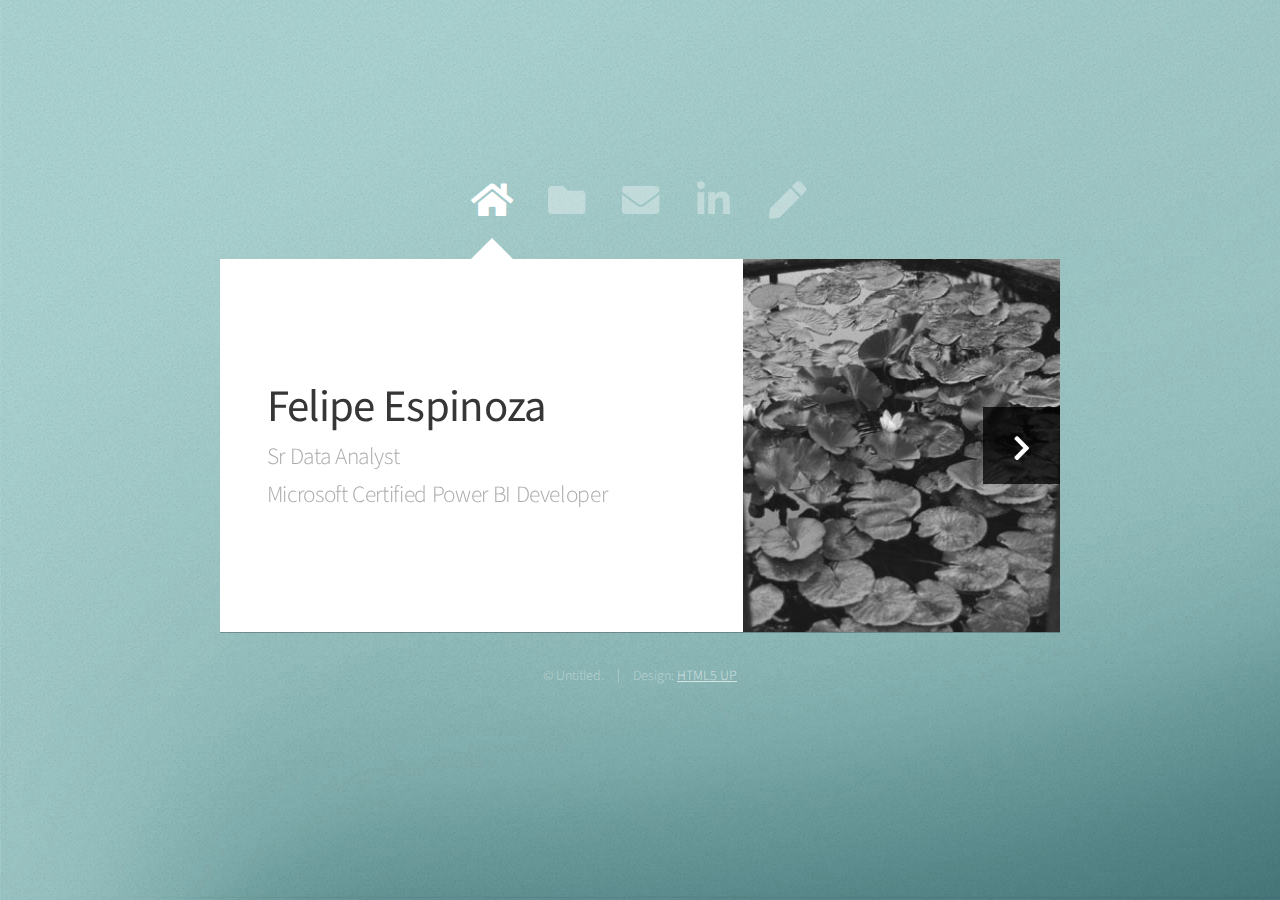
<file: index.html>
<!DOCTYPE HTML>
<!--
	Astral by HTML5 UP
	html5up.net | @ajlkn
	Free for personal and commercial use under the CCA 3.0 license (html5up.net/license)
-->
<html>
	<head>
		<title>Felipe Espinoza | Portfolio</title>
		<meta charset="utf-8" />
		<meta name="viewport" content="width=device-width, initial-scale=1, user-scalable=no" />
		<link rel="stylesheet" href="assets/css/main.css" />
		<noscript><link rel="stylesheet" href="assets/css/noscript.css" /></noscript>
	</head>
	<body class="is-preload">

		<!-- Wrapper-->
			<div id="wrapper">

				<!-- Nav -->
					<nav id="nav">
						<a href="#" class="icon solid fa-home"><span>Home</span></a>
						<a href="#work" class="icon solid fa-folder"><span>Projects</span></a>
						<a href="#contact" class="icon solid fa-envelope"><span>Get in touch</span></a>
						<a href="https://linkedin.com/in/f-espinozaa/" class="icon brands fa-linkedin-in"><span>LinkedIn</span></a>
						<a href="https://medium.com/@fel_esp" class="icon solid fa-pen"><span>Blog</span></a>
					</nav>

				<!-- Main -->
					<div id="main">

						<!-- Me -->
							<article id="home" class="panel intro">
								<header>
									<h1>Felipe Espinoza</h1>
									<p>Sr Data Analyst</p>
									<p>Microsoft Certified Power BI Developer</p>
								</header>
								<a href="#work" class="jumplink pic">
									<span class="arrow icon solid fa-chevron-right"><span>See my work</span></span>
									<img src="images/me_alt.jpg" alt="" />
								</a>
							</article>

						<!-- Work -->
							<article id="work" class="panel">
								<header>
									<h2>Projects</h2>
								</header>
								<p>
									Here is a selection of various personal projects I made. Press the image of each project and you will be redirected to the project's page.
									If you want, you can go to a wider exposition of each project <a href="https://f-espinoza.github.io/main-projects/">HERE</a>:
								</p>
								<section>
									<div class="row">
                                        <div class="col-4 col-6-medium col-12-small">
											<a href="https://app.powerbi.com/view?r=eyJrIjoiZmJkYWFhMjMtNTY2Ni00OGFmLWEyZTQtZTgwODYzMmMxYTIyIiwidCI6IjkzMDhlZGJmLWVhNTItNGEzNC1iY2M4LTAxNjAwOTYxM2U0NCIsImMiOjR9&pageName=97ca9c93101a28be24d9" class="image fit"><img src="images/die_in_chile.png" alt=""></a>
											<p><b>Death in Chile Power BI report.</b>
												Fully interactive report about Death in Chile (1990-2024)
											</p>
										</div>
                                        <div class="col-4 col-6-medium col-12-small">
											<a href="https://www.kaggle.com/felipeea/death-in-chile-2016-2021-i" class="image fit"><img src="images/python_deaths.jpg" alt=""></a>
											<p><b>Death in Chile(2016-2021)</b>
											Data exploration within Kaggle Notebook using <b>Python</b>.
											</p>
										</div>
										<div class="col-4 col-6-medium col-12-small">
											<a href="https://github.com/f-espinoza/portfolio/blob/main/SQL/un_energy_dataset/SQL_data_exploration_energy_un.sql" class="image fit"><img src="images/sql_analysis.jpg" alt=""></a>
											<p><b>Energy production, trade and consumption.</b>
												Exploratory data analysis in <b>SQL</b>.
											</p>
										</div>
										<div class="col-4 col-6-medium col-12-small">
											<a href="https://www.kaggle.com/code/felipeea/github-public-repositories-visualization/notebook" class="image fit"><img src="images/seaborn_github.jpg" alt=""></a>
											<p><b>Github repositories visualization.</b>
												Data visualization with Python's library <b>Seaborn</b>. Evolution of the top 10 programming language from 2011 to 2022.
											</p>
										</div>
										<div class="col-4 col-6-medium col-12-small">
											<a href="https://www.kaggle.com/code/felipeea/hist-ida-statement-of-credits-and-grants-r/notebook" class="image fit"><img src="images/r_ida.jpg" alt=""></a>
											<p><b>Historical IDA statement of Credits and Grants.</b>
												Exploratory data analysis in <b>R</b> about the International Development Association.
											</p>
										</div>
										<div class="col-4 col-6-medium col-12-small">
											<a href="https://github.com/f-espinoza/portfolio/blob/main/hate_crimes_catalunya.xlsx?raw=true" class="image fit"><img src="images/hate_cr_cat.jpg" alt=""></a>
											<p><b>Hate crimes in Catalunya.</b>
												Simple <b>Excel</b> dashboard showing hate crimes comitted in Catalunya during 2020.
											</p>
										</div>
									</div>
								</section>
							</article>

						<!-- Contact -->
							<article id="contact" class="panel">
								<header>
									<h2>Get in touch</h2>
								</header>
								<div class="row">
									<p>You can contact me or follow me in my professional profiles └[∵┌]└[ ∵ ]┘[┐∵]┘</p>
									<ul>
										<li>Send me an <b>email</b>: <a href="mailto:contact_felipe@mailbox.org">contact_felipe@mailbox.org</a></li>
										<li>Also, check my <b><a href="https://www.kaggle.com/felipeea">Kaggle</a></b> page.</li>
										<li>my <b><a href="https://public.tableau.com/app/profile/felipe.espinoza3784/">Tableau</a></b> profile</li>
										<li>and my <b><a href="https://github.com/f-espinoza">Github</a></b> page.</li>
									</ul>
								</div>
							</article>

					</div>

				<!-- Footer -->
					<div id="footer">
						<ul class="copyright">
							<li>&copy; Untitled.</li><li>Design: <a href="http://html5up.net">HTML5 UP</a></li>
						</ul>
					</div>

			</div>

		<!-- Scripts -->
			<script src="assets/js/jquery.min.js"></script>
			<script src="assets/js/browser.min.js"></script>
			<script src="assets/js/breakpoints.min.js"></script>
			<script src="assets/js/util.js"></script>
			<script src="assets/js/main.js"></script>

	</body>
</html>
</file>
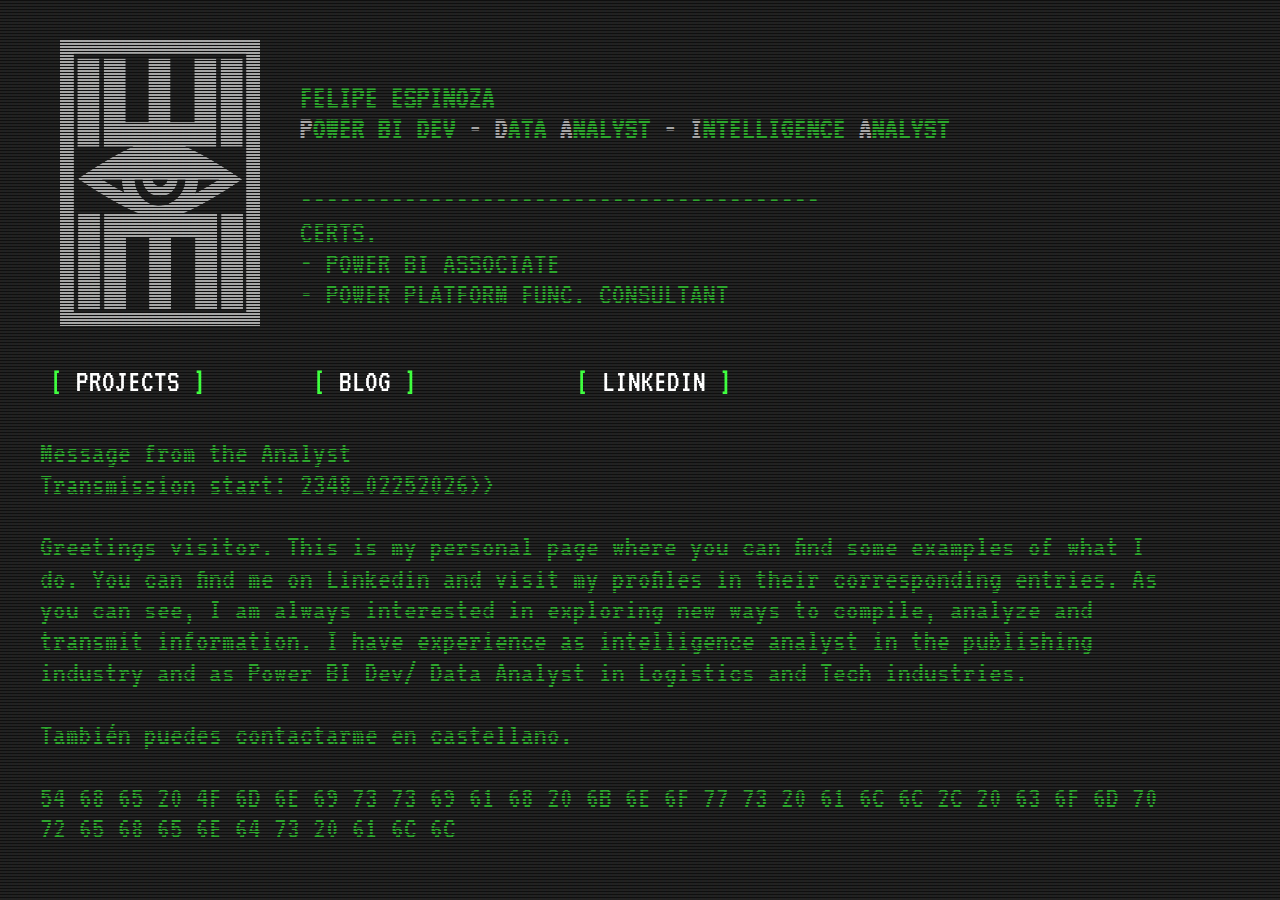
<file: main.html>
<!DOCTYPE HTML>
<!--
Copyright (c) 2026 by Mack Richardson (https://codepen.io/macktropolis/pen/vNMRpK)

Permission is hereby granted, free of charge, to any person obtaining a copy of this software and associated documentation files (the &quot;Software&quot;), 
to deal in the Software without restriction, including without limitation the rights to use, copy, modify, merge, publish, distribute, sublicense, and/or sell copies of the Software, 
and to permit persons to whom the Software is furnished to do so, subject to the following conditions:
The above copyright notice and this permission notice shall be included in all copies or substantial portions of the Software.
THE SOFTWARE IS PROVIDED &quot;AS IS&quot;, WITHOUT WARRANTY OF ANY KIND, EXPRESS OR IMPLIED, INCLUDING BUT NOT LIMITED TO THE WARRANTIES OF MERCHANTABILITY, FITNESS FOR A PARTICULAR 
PURPOSE AND NONINFRINGEMENT. IN NO EVENT SHALL THE AUTHORS OR COPYRIGHT HOLDERS BE LIABLE FOR ANY CLAIM, DAMAGES OR OTHER LIABILITY, WHETHER IN AN ACTION OF CONTRACT, TORT OR OTHERWISE, 
ARISING FROM, OUT OF OR IN CONNECTION WITH THE SOFTWARE OR THE USE OR OTHER DEALINGS IN THE SOFTWARE.
-->

<html lang="en">
<link rel="stylesheet" href=main.css>
<meta charset="utf-8">
<div class="overlay"></div>
<div class="scanline"></div>
<div class="wrapper">
  <div class="content clearfix">

    <header class="site clearfix">
      <div class="col one">
        <img src="images/logo_b_l.png" alt="MainLogo" width="740" height="729"
          id="logo-v" />
      </div>
      <div class="col two">
        <h4>FELIPE ESPINOZA <br /><b>P</b>ower BI Dev <b>- D</b>ata <b>A</b>nalyst <b>- I</b>ntelligence <b>A</b>nalyst
        </h4>
        <p>----------------------------------------</p>
        <p>CERTS.</p>
        <p>- POWER BI ASSOCIATE</p>
        <p>- POWER PLATFORM FUNC. CONSULTANT</p>

      </div>
    </header>

    <nav class="site clear">
      <ul>
        <li><a href="/home/cogitator/Documentos/persweb/projects.html" title="">PROJECTS</a></li>
        <li><a href="https://medium.com/@fel_esp" title="">BLOG</a></li>
        <li><a href="https://linkedin.com/in/f-espinozaa/" title="">LINKEDIN</a></li>
      </ul>
    </nav>

    <p>Message from the Analyst</p>
    <p>Transmission start: 2348_02252026>></p>

    <p class="clear"><br /></p>

    <p>Greetings visitor. This is my personal page where you can find some examples of what I do. You can find me on
      Linkedin and visit my profiles in their corresponding entries. As you can see, I am always interested in 
      exploring new ways to compile, analyze and transmit information. I have experience as intelligence analyst in the
      publishing industry and as Power BI Dev/ Data Analyst in Logistics and Tech industries.
    </p>
    <br />
    <p>
      También puedes contactarme en castellano.
    </p>
    <br />

    <p>
      54 68 65 20 4F 6D 6E 69 73 73 69 61 68 20 6B 6E 6F 77 73 20 61 6C 6C 2C 20 63 6F 6D 70 72 65 68 65 6E 64 73 20 61 6C 6C
    </p>

<!--
    <form>
      <label>Name >></label><input type="text" /><br />
      <label>Email >></label><input type="text" /><br />
      <label>Subject >></label><input type="text" /><br />
      <label>Message >></label><textarea id="text" rows="1"></textarea><br /><br /><br />
      <input type="submit" value="Submit" />
      <a class="button" alt="" href="index.html">Cancel</a>
    </form>
  </div>
</div>
-->
<script src=main.js></script>

</html>
</file>
<file: assets/css/noscript.css>
/*
	Astral by HTML5 UP
	html5up.net | @ajlkn
	Free for personal and commercial use under the CCA 3.0 license (html5up.net/license)
*/

/* Wrapper */

	#wrapper {
		opacity: 1 !important;
	}

/* Nav */

	#nav a {
		opacity: 1.0;
	}

		#nav a:before, #nav a:after {
			display: none;
		}

		#nav a span {
			top: 0;
			opacity: 1.0;
		}

			#nav a span:after {
				display: none;
			}

/* Main */

	#main {
		background: none;
		box-shadow: none;
	}

		#main > .panel {
			background: #ffffff;
			margin-bottom: 2em;
		}

			#main > .panel:last-child {
				margin-bottom: 0;
			}
</file>
<file: assets/css/main.css>
@import url("https://fonts.googleapis.com/css?family=Source+Sans+Pro:300,400,300italic,400italic");
@import url("fontawesome-all.min.css");

/*
	Astral by HTML5 UP
	html5up.net | @ajlkn
	Free for personal and commercial use under the CCA 3.0 license (html5up.net/license)
*/

html, body, div, span, applet, object,
iframe, h1, h2, h3, h4, h5, h6, p, blockquote,
pre, a, abbr, acronym, address, big, cite,
code, del, dfn, em, img, ins, kbd, q, s, samp,
small, strike, strong, sub, sup, tt, var, b,
u, i, center, dl, dt, dd, ol, ul, li, fieldset,
form, label, legend, table, caption, tbody,
tfoot, thead, tr, th, td, article, aside,
canvas, details, embed, figure, figcaption,
footer, header, hgroup, menu, nav, output, ruby,
section, summary, time, mark, audio, video {
	margin: 0;
	padding: 0;
	border: 0;
	font-size: 100%;
	font: inherit;
	vertical-align: baseline;}

article, aside, details, figcaption, figure,
footer, header, hgroup, menu, nav, section {
	display: block;}

body {
	line-height: 1;
}

ol, ul {
	list-style: none;
}

blockquote, q {
	quotes: none;
}

	blockquote:before, blockquote:after, q:before, q:after {
		content: '';
		content: none;
	}

table {
	border-collapse: collapse;
	border-spacing: 0;
}

body {
	-webkit-text-size-adjust: none;
}

mark {
	background-color: transparent;
	color: inherit;
}

input::-moz-focus-inner {
	border: 0;
	padding: 0;
}

input, select, textarea {
	-moz-appearance: none;
	-webkit-appearance: none;
	-ms-appearance: none;
	appearance: none;
}

/* Row */

	.row {
		display: flex;
		flex-wrap: wrap;
		box-sizing: border-box;
		align-items: stretch;
	}

		.row > * {
			box-sizing: border-box;
		}

		.row.gtr-uniform > * > :last-child {
			margin-bottom: 0;
		}

		.row.aln-left {
			justify-content: flex-start;
		}

		.row.aln-center {
			justify-content: center;
		}

		.row.aln-right {
			justify-content: flex-end;
		}

		.row.aln-top {
			align-items: flex-start;
		}

		.row.aln-middle {
			align-items: center;
		}

		.row.aln-bottom {
			align-items: flex-end;
		}

		.row > .imp {
			order: -1;
		}

		.row > .col-1 {
			width: 8.33333%;
		}

		.row > .off-1 {
			margin-left: 8.33333%;
		}

		.row > .col-2 {
			width: 16.66667%;
		}

		.row > .off-2 {
			margin-left: 16.66667%;
		}

		.row > .col-3 {
			width: 25%;
		}

		.row > .off-3 {
			margin-left: 25%;
		}

		.row > .col-4 {
			width: 33.33333%;
		}

		.row > .off-4 {
			margin-left: 33.33333%;
		}

		.row > .col-5 {
			width: 41.66667%;
		}

		.row > .off-5 {
			margin-left: 41.66667%;
		}

		.row > .col-6 {
			width: 50%;
		}

		.row > .off-6 {
			margin-left: 50%;
		}

		.row > .col-7 {
			width: 58.33333%;
		}

		.row > .off-7 {
			margin-left: 58.33333%;
		}

		.row > .col-8 {
			width: 66.66667%;
		}

		.row > .off-8 {
			margin-left: 66.66667%;
		}

		.row > .col-9 {
			width: 75%;
		}

		.row > .off-9 {
			margin-left: 75%;
		}

		.row > .col-10 {
			width: 83.33333%;
		}

		.row > .off-10 {
			margin-left: 83.33333%;
		}

		.row > .col-11 {
			width: 91.66667%;
		}

		.row > .off-11 {
			margin-left: 91.66667%;
		}

		.row > .col-12 {
			width: 100%;
		}

		.row > .off-12 {
			margin-left: 100%;
		}

		.row.gtr-0 {
			margin-top: 0em;
			margin-left: 0em;
		}

			.row.gtr-0 > * {
				padding: 0em 0 0 0em;
			}

			.row.gtr-0.gtr-uniform {
				margin-top: 0em;
			}

				.row.gtr-0.gtr-uniform > * {
					padding-top: 0em;
				}

		.row.gtr-25 {
			margin-top: -0.3125em;
			margin-left: -0.3125em;
		}

			.row.gtr-25 > * {
				padding: 0.3125em 0 0 0.3125em;
			}

			.row.gtr-25.gtr-uniform {
				margin-top: -0.3125em;
			}

				.row.gtr-25.gtr-uniform > * {
					padding-top: 0.3125em;
				}

		.row.gtr-50 {
			margin-top: -0.625em;
			margin-left: -0.625em;
		}

			.row.gtr-50 > * {
				padding: 0.625em 0 0 0.625em;
			}

			.row.gtr-50.gtr-uniform {
				margin-top: -0.625em;
			}

				.row.gtr-50.gtr-uniform > * {
					padding-top: 0.625em;
				}

		.row {
			margin-top: -1.25em;
			margin-left: -1.25em;
		}

			.row > * {
				padding: 1.25em 0 0 1.25em;
			}

			.row.gtr-uniform {
				margin-top: -1.25em;
			}

				.row.gtr-uniform > * {
					padding-top: 1.25em;
				}

		.row.gtr-150 {
			margin-top: -1.875em;
			margin-left: -1.875em;
		}

			.row.gtr-150 > * {
				padding: 1.875em 0 0 1.875em;
			}

			.row.gtr-150.gtr-uniform {
				margin-top: -1.875em;
			}

				.row.gtr-150.gtr-uniform > * {
					padding-top: 1.875em;
				}

		.row.gtr-200 {
			margin-top: -2.5em;
			margin-left: -2.5em;
		}

			.row.gtr-200 > * {
				padding: 2.5em 0 0 2.5em;
			}

			.row.gtr-200.gtr-uniform {
				margin-top: -2.5em;
			}

				.row.gtr-200.gtr-uniform > * {
					padding-top: 2.5em;
				}

		@media screen and (max-width: 1680px) {

			.row {
				display: flex;
				flex-wrap: wrap;
				box-sizing: border-box;
				align-items: stretch;
			}

				.row > * {
					box-sizing: border-box;
				}

				.row.gtr-uniform > * > :last-child {
					margin-bottom: 0;
				}

				.row.aln-left {
					justify-content: flex-start;
				}

				.row.aln-center {
					justify-content: center;
				}

				.row.aln-right {
					justify-content: flex-end;
				}

				.row.aln-top {
					align-items: flex-start;
				}

				.row.aln-middle {
					align-items: center;
				}

				.row.aln-bottom {
					align-items: flex-end;
				}

				.row > .imp-xlarge {
					order: -1;
				}

				.row > .col-1-xlarge {
					width: 8.33333%;
				}

				.row > .off-1-xlarge {
					margin-left: 8.33333%;
				}

				.row > .col-2-xlarge {
					width: 16.66667%;
				}

				.row > .off-2-xlarge {
					margin-left: 16.66667%;
				}

				.row > .col-3-xlarge {
					width: 25%;
				}

				.row > .off-3-xlarge {
					margin-left: 25%;
				}

				.row > .col-4-xlarge {
					width: 33.33333%;
				}

				.row > .off-4-xlarge {
					margin-left: 33.33333%;
				}

				.row > .col-5-xlarge {
					width: 41.66667%;
				}

				.row > .off-5-xlarge {
					margin-left: 41.66667%;
				}

				.row > .col-6-xlarge {
					width: 50%;
				}

				.row > .off-6-xlarge {
					margin-left: 50%;
				}

				.row > .col-7-xlarge {
					width: 58.33333%;
				}

				.row > .off-7-xlarge {
					margin-left: 58.33333%;
				}

				.row > .col-8-xlarge {
					width: 66.66667%;
				}

				.row > .off-8-xlarge {
					margin-left: 66.66667%;
				}

				.row > .col-9-xlarge {
					width: 75%;
				}

				.row > .off-9-xlarge {
					margin-left: 75%;
				}

				.row > .col-10-xlarge {
					width: 83.33333%;
				}

				.row > .off-10-xlarge {
					margin-left: 83.33333%;
				}

				.row > .col-11-xlarge {
					width: 91.66667%;
				}

				.row > .off-11-xlarge {
					margin-left: 91.66667%;
				}

				.row > .col-12-xlarge {
					width: 100%;
				}

				.row > .off-12-xlarge {
					margin-left: 100%;
				}

				.row.gtr-0 {
					margin-top: 0em;
					margin-left: 0em;
				}

					.row.gtr-0 > * {
						padding: 0em 0 0 0em;
					}

					.row.gtr-0.gtr-uniform {
						margin-top: 0em;
					}

						.row.gtr-0.gtr-uniform > * {
							padding-top: 0em;
						}

				.row.gtr-25 {
					margin-top: -0.3125em;
					margin-left: -0.3125em;
				}

					.row.gtr-25 > * {
						padding: 0.3125em 0 0 0.3125em;
					}

					.row.gtr-25.gtr-uniform {
						margin-top: -0.3125em;
					}

						.row.gtr-25.gtr-uniform > * {
							padding-top: 0.3125em;
						}

				.row.gtr-50 {
					margin-top: -0.625em;
					margin-left: -0.625em;
				}

					.row.gtr-50 > * {
						padding: 0.625em 0 0 0.625em;
					}

					.row.gtr-50.gtr-uniform {
						margin-top: -0.625em;
					}

						.row.gtr-50.gtr-uniform > * {
							padding-top: 0.625em;
						}

				.row {
					margin-top: -1.25em;
					margin-left: -1.25em;
				}

					.row > * {
						padding: 1.25em 0 0 1.25em;
					}

					.row.gtr-uniform {
						margin-top: -1.25em;
					}

						.row.gtr-uniform > * {
							padding-top: 1.25em;
						}

				.row.gtr-150 {
					margin-top: -1.875em;
					margin-left: -1.875em;
				}

					.row.gtr-150 > * {
						padding: 1.875em 0 0 1.875em;
					}

					.row.gtr-150.gtr-uniform {
						margin-top: -1.875em;
					}

						.row.gtr-150.gtr-uniform > * {
							padding-top: 1.875em;
						}

				.row.gtr-200 {
					margin-top: -2.5em;
					margin-left: -2.5em;
				}

					.row.gtr-200 > * {
						padding: 2.5em 0 0 2.5em;
					}

					.row.gtr-200.gtr-uniform {
						margin-top: -2.5em;
					}

						.row.gtr-200.gtr-uniform > * {
							padding-top: 2.5em;
						}

		}

		@media screen and (max-width: 1280px) {

			.row {
				display: flex;
				flex-wrap: wrap;
				box-sizing: border-box;
				align-items: stretch;
			}

				.row > * {
					box-sizing: border-box;
				}

				.row.gtr-uniform > * > :last-child {
					margin-bottom: 0;
				}

				.row.aln-left {
					justify-content: flex-start;
				}

				.row.aln-center {
					justify-content: center;
				}

				.row.aln-right {
					justify-content: flex-end;
				}

				.row.aln-top {
					align-items: flex-start;
				}

				.row.aln-middle {
					align-items: center;
				}

				.row.aln-bottom {
					align-items: flex-end;
				}

				.row > .imp-large {
					order: -1;
				}

				.row > .col-1-large {
					width: 8.33333%;
				}

				.row > .off-1-large {
					margin-left: 8.33333%;
				}

				.row > .col-2-large {
					width: 16.66667%;
				}

				.row > .off-2-large {
					margin-left: 16.66667%;
				}

				.row > .col-3-large {
					width: 25%;
				}

				.row > .off-3-large {
					margin-left: 25%;
				}

				.row > .col-4-large {
					width: 33.33333%;
				}

				.row > .off-4-large {
					margin-left: 33.33333%;
				}

				.row > .col-5-large {
					width: 41.66667%;
				}

				.row > .off-5-large {
					margin-left: 41.66667%;
				}

				.row > .col-6-large {
					width: 50%;
				}

				.row > .off-6-large {
					margin-left: 50%;
				}

				.row > .col-7-large {
					width: 58.33333%;
				}

				.row > .off-7-large {
					margin-left: 58.33333%;
				}

				.row > .col-8-large {
					width: 66.66667%;
				}

				.row > .off-8-large {
					margin-left: 66.66667%;
				}

				.row > .col-9-large {
					width: 75%;
				}

				.row > .off-9-large {
					margin-left: 75%;
				}

				.row > .col-10-large {
					width: 83.33333%;
				}

				.row > .off-10-large {
					margin-left: 83.33333%;
				}

				.row > .col-11-large {
					width: 91.66667%;
				}

				.row > .off-11-large {
					margin-left: 91.66667%;
				}

				.row > .col-12-large {
					width: 100%;
				}

				.row > .off-12-large {
					margin-left: 100%;
				}

				.row.gtr-0 {
					margin-top: 0em;
					margin-left: 0em;
				}

					.row.gtr-0 > * {
						padding: 0em 0 0 0em;
					}

					.row.gtr-0.gtr-uniform {
						margin-top: 0em;
					}

						.row.gtr-0.gtr-uniform > * {
							padding-top: 0em;
						}

				.row.gtr-25 {
					margin-top: -0.3125em;
					margin-left: -0.3125em;
				}

					.row.gtr-25 > * {
						padding: 0.3125em 0 0 0.3125em;
					}

					.row.gtr-25.gtr-uniform {
						margin-top: -0.3125em;
					}

						.row.gtr-25.gtr-uniform > * {
							padding-top: 0.3125em;
						}

				.row.gtr-50 {
					margin-top: -0.625em;
					margin-left: -0.625em;
				}

					.row.gtr-50 > * {
						padding: 0.625em 0 0 0.625em;
					}

					.row.gtr-50.gtr-uniform {
						margin-top: -0.625em;
					}

						.row.gtr-50.gtr-uniform > * {
							padding-top: 0.625em;
						}

				.row {
					margin-top: -1.25em;
					margin-left: -1.25em;
				}

					.row > * {
						padding: 1.25em 0 0 1.25em;
					}

					.row.gtr-uniform {
						margin-top: -1.25em;
					}

						.row.gtr-uniform > * {
							padding-top: 1.25em;
						}

				.row.gtr-150 {
					margin-top: -1.875em;
					margin-left: -1.875em;
				}

					.row.gtr-150 > * {
						padding: 1.875em 0 0 1.875em;
					}

					.row.gtr-150.gtr-uniform {
						margin-top: -1.875em;
					}

						.row.gtr-150.gtr-uniform > * {
							padding-top: 1.875em;
						}

				.row.gtr-200 {
					margin-top: -2.5em;
					margin-left: -2.5em;
				}

					.row.gtr-200 > * {
						padding: 2.5em 0 0 2.5em;
					}

					.row.gtr-200.gtr-uniform {
						margin-top: -2.5em;
					}

						.row.gtr-200.gtr-uniform > * {
							padding-top: 2.5em;
						}

		}

		@media screen and (max-width: 980px) {

			.row {
				display: flex;
				flex-wrap: wrap;
				box-sizing: border-box;
				align-items: stretch;
			}

				.row > * {
					box-sizing: border-box;
				}

				.row.gtr-uniform > * > :last-child {
					margin-bottom: 0;
				}

				.row.aln-left {
					justify-content: flex-start;
				}

				.row.aln-center {
					justify-content: center;
				}

				.row.aln-right {
					justify-content: flex-end;
				}

				.row.aln-top {
					align-items: flex-start;
				}

				.row.aln-middle {
					align-items: center;
				}

				.row.aln-bottom {
					align-items: flex-end;
				}

				.row > .imp-medium {
					order: -1;
				}

				.row > .col-1-medium {
					width: 8.33333%;
				}

				.row > .off-1-medium {
					margin-left: 8.33333%;
				}

				.row > .col-2-medium {
					width: 16.66667%;
				}

				.row > .off-2-medium {
					margin-left: 16.66667%;
				}

				.row > .col-3-medium {
					width: 25%;
				}

				.row > .off-3-medium {
					margin-left: 25%;
				}

				.row > .col-4-medium {
					width: 33.33333%;
				}

				.row > .off-4-medium {
					margin-left: 33.33333%;
				}

				.row > .col-5-medium {
					width: 41.66667%;
				}

				.row > .off-5-medium {
					margin-left: 41.66667%;
				}

				.row > .col-6-medium {
					width: 50%;
				}

				.row > .off-6-medium {
					margin-left: 50%;
				}

				.row > .col-7-medium {
					width: 58.33333%;
				}

				.row > .off-7-medium {
					margin-left: 58.33333%;
				}

				.row > .col-8-medium {
					width: 66.66667%;
				}

				.row > .off-8-medium {
					margin-left: 66.66667%;
				}

				.row > .col-9-medium {
					width: 75%;
				}

				.row > .off-9-medium {
					margin-left: 75%;
				}

				.row > .col-10-medium {
					width: 83.33333%;
				}

				.row > .off-10-medium {
					margin-left: 83.33333%;
				}

				.row > .col-11-medium {
					width: 91.66667%;
				}

				.row > .off-11-medium {
					margin-left: 91.66667%;
				}

				.row > .col-12-medium {
					width: 100%;
				}

				.row > .off-12-medium {
					margin-left: 100%;
				}

				.row.gtr-0 {
					margin-top: 0em;
					margin-left: 0em;
				}

					.row.gtr-0 > * {
						padding: 0em 0 0 0em;
					}

					.row.gtr-0.gtr-uniform {
						margin-top: 0em;
					}

						.row.gtr-0.gtr-uniform > * {
							padding-top: 0em;
						}

				.row.gtr-25 {
					margin-top: -0.3125em;
					margin-left: -0.3125em;
				}

					.row.gtr-25 > * {
						padding: 0.3125em 0 0 0.3125em;
					}

					.row.gtr-25.gtr-uniform {
						margin-top: -0.3125em;
					}

						.row.gtr-25.gtr-uniform > * {
							padding-top: 0.3125em;
						}

				.row.gtr-50 {
					margin-top: -0.625em;
					margin-left: -0.625em;
				}

					.row.gtr-50 > * {
						padding: 0.625em 0 0 0.625em;
					}

					.row.gtr-50.gtr-uniform {
						margin-top: -0.625em;
					}

						.row.gtr-50.gtr-uniform > * {
							padding-top: 0.625em;
						}

				.row {
					margin-top: -1.25em;
					margin-left: -1.25em;
				}

					.row > * {
						padding: 1.25em 0 0 1.25em;
					}

					.row.gtr-uniform {
						margin-top: -1.25em;
					}

						.row.gtr-uniform > * {
							padding-top: 1.25em;
						}

				.row.gtr-150 {
					margin-top: -1.875em;
					margin-left: -1.875em;
				}

					.row.gtr-150 > * {
						padding: 1.875em 0 0 1.875em;
					}

					.row.gtr-150.gtr-uniform {
						margin-top: -1.875em;
					}

						.row.gtr-150.gtr-uniform > * {
							padding-top: 1.875em;
						}

				.row.gtr-200 {
					margin-top: -2.5em;
					margin-left: -2.5em;
				}

					.row.gtr-200 > * {
						padding: 2.5em 0 0 2.5em;
					}

					.row.gtr-200.gtr-uniform {
						margin-top: -2.5em;
					}

						.row.gtr-200.gtr-uniform > * {
							padding-top: 2.5em;
						}

		}

		@media screen and (max-width: 736px) {

			.row {
				display: flex;
				flex-wrap: wrap;
				box-sizing: border-box;
				align-items: stretch;
			}

				.row > * {
					box-sizing: border-box;
				}

				.row.gtr-uniform > * > :last-child {
					margin-bottom: 0;
				}

				.row.aln-left {
					justify-content: flex-start;
				}

				.row.aln-center {
					justify-content: center;
				}

				.row.aln-right {
					justify-content: flex-end;
				}

				.row.aln-top {
					align-items: flex-start;
				}

				.row.aln-middle {
					align-items: center;
				}

				.row.aln-bottom {
					align-items: flex-end;
				}

				.row > .imp-small {
					order: -1;
				}

				.row > .col-1-small {
					width: 8.33333%;
				}

				.row > .off-1-small {
					margin-left: 8.33333%;
				}

				.row > .col-2-small {
					width: 16.66667%;
				}

				.row > .off-2-small {
					margin-left: 16.66667%;
				}

				.row > .col-3-small {
					width: 25%;
				}

				.row > .off-3-small {
					margin-left: 25%;
				}

				.row > .col-4-small {
					width: 33.33333%;
				}

				.row > .off-4-small {
					margin-left: 33.33333%;
				}

				.row > .col-5-small {
					width: 41.66667%;
				}

				.row > .off-5-small {
					margin-left: 41.66667%;
				}

				.row > .col-6-small {
					width: 50%;
				}

				.row > .off-6-small {
					margin-left: 50%;
				}

				.row > .col-7-small {
					width: 58.33333%;
				}

				.row > .off-7-small {
					margin-left: 58.33333%;
				}

				.row > .col-8-small {
					width: 66.66667%;
				}

				.row > .off-8-small {
					margin-left: 66.66667%;
				}

				.row > .col-9-small {
					width: 75%;
				}

				.row > .off-9-small {
					margin-left: 75%;
				}

				.row > .col-10-small {
					width: 83.33333%;
				}

				.row > .off-10-small {
					margin-left: 83.33333%;
				}

				.row > .col-11-small {
					width: 91.66667%;
				}

				.row > .off-11-small {
					margin-left: 91.66667%;
				}

				.row > .col-12-small {
					width: 100%;
				}

				.row > .off-12-small {
					margin-left: 100%;
				}

				.row.gtr-0 {
					margin-top: 0em;
					margin-left: 0em;
				}

					.row.gtr-0 > * {
						padding: 0em 0 0 0em;
					}

					.row.gtr-0.gtr-uniform {
						margin-top: 0em;
					}

						.row.gtr-0.gtr-uniform > * {
							padding-top: 0em;
						}

				.row.gtr-25 {
					margin-top: -0.3125em;
					margin-left: -0.3125em;
				}

					.row.gtr-25 > * {
						padding: 0.3125em 0 0 0.3125em;
					}

					.row.gtr-25.gtr-uniform {
						margin-top: -0.3125em;
					}

						.row.gtr-25.gtr-uniform > * {
							padding-top: 0.3125em;
						}

				.row.gtr-50 {
					margin-top: -0.625em;
					margin-left: -0.625em;
				}

					.row.gtr-50 > * {
						padding: 0.625em 0 0 0.625em;
					}

					.row.gtr-50.gtr-uniform {
						margin-top: -0.625em;
					}

						.row.gtr-50.gtr-uniform > * {
							padding-top: 0.625em;
						}

				.row {
					margin-top: -1.25em;
					margin-left: -1.25em;
				}

					.row > * {
						padding: 1.25em 0 0 1.25em;
					}

					.row.gtr-uniform {
						margin-top: -1.25em;
					}

						.row.gtr-uniform > * {
							padding-top: 1.25em;
						}

				.row.gtr-150 {
					margin-top: -1.875em;
					margin-left: -1.875em;
				}

					.row.gtr-150 > * {
						padding: 1.875em 0 0 1.875em;
					}

					.row.gtr-150.gtr-uniform {
						margin-top: -1.875em;
					}

						.row.gtr-150.gtr-uniform > * {
							padding-top: 1.875em;
						}

				.row.gtr-200 {
					margin-top: -2.5em;
					margin-left: -2.5em;
				}

					.row.gtr-200 > * {
						padding: 2.5em 0 0 2.5em;
					}

					.row.gtr-200.gtr-uniform {
						margin-top: -2.5em;
					}

						.row.gtr-200.gtr-uniform > * {
							padding-top: 2.5em;
						}

		}

/* Basic */

	html {
		box-sizing: border-box;
	}

	*, *:before, *:after {
		box-sizing: inherit;
	}

	body {
		background-image: url("images/overlay.png"), url("images/bg_alt.jpg");
		background-repeat: repeat, no-repeat;
		background-size: auto, 100% 100%;
		background-attachment: fixed;
		overflow-y: scroll;
	}

		body.is-preload *, body.is-preload *:before, body.is-preload *:after {
			-moz-animation: none !important;
			-webkit-animation: none !important;
			-ms-animation: none !important;
			animation: none !important;
			-moz-transition: none !important;
			-webkit-transition: none !important;
			-ms-transition: none !important;
			transition: none !important;
		}

	body, input, textarea, select {
		font-family: 'Source Sans Pro', sans-serif;
		font-weight: 300;
		color: #777777;
		font-size: 20pt;
		line-height: 1.75em;
	}

		@media screen and (max-width: 1680px) {

			body, input, textarea, select {
				font-size: 15pt;
			}

		}

		@media screen and (max-width: 1280px) {

			body, input, textarea, select {
				font-size: 14pt;
			}

		}

		@media screen and (max-width: 736px) {

			body, input, textarea, select {
				font-size: 12pt;
			}

		}

		@media screen and (max-width: 360px) {

			body, input, textarea, select {
				font-size: 11pt;
			}

		}

	strong, b, h1, h2, h3, h4, h5, h6 {
		font-weight: 400;
		color: #363636;
	}

	h1 {
		font-size: 2.4em;
		letter-spacing: -0.015em;
	}

	h2 {
		font-size: 1.8em;
		letter-spacing: -0.015em;
	}

	h3, h4, h5, h6 {
		font-size: 1.25em;
		letter-spacing: -0.015em;
	}

	@media screen and (max-width: 736px) {

		h1 {
			font-size: 1.75em;
		}

		h2 {
			font-size: 1.375em;
		}

		h3, h4, h5, h6 {
			font-size: 1em;
		}

	}

	blockquote {
		border-left: solid 0.5em #ddd;
		padding: 1em 0 1em 2em;
		font-style: italic;
	}

	em, i {
		font-style: italic;
	}

	hr {
		border: 0;
		border-top: solid 1px #ddd;
		padding: 1.5em 0 0 0;
		margin: 1.75em 0 0 0;
	}

	sub {
		position: relative;
		top: 0.5em;
		font-size: 0.8em;
	}

	sup {
		position: relative;
		top: -0.5em;
		font-size: 0.8em;
	}

	br.clear {
		clear: both;
	}

	p, ul, ol, dl, table, blockquote, form {
		margin-bottom: 2em;
	}

/* Table */

	table {
		width: 100%;
	}

		table.default tbody tr {
			border-bottom: solid 1px #f4f4f4;
		}

		table.default td {
			padding: 0.5em 1em 0.5em 1em;
		}

		table.default th {
			text-align: left;
			font-weight: 400;
			padding: 0.5em 1em 0.5em 1em;
		}

		table.default thead {
			border-bottom: solid 2px #f4f4f4;
		}

/* Form */

	form label {
		display: block;
		font-weight: 400;
		color: #363636;
		margin: 0 0 1em 0;
	}

	form input[type="text"],
	form input[type="email"],
	form input[type="password"],
	form select,
	form textarea {
		-webkit-appearance: none;
		border: 0;
		background: #f4f4f4;
		padding: 0.75em;
		width: 100%;
		-moz-transition: background-color .25s ease-in-out;
		-webkit-transition: background-color .25s ease-in-out;
		-ms-transition: background-color .25s ease-in-out;
		transition: background-color .25s ease-in-out;
	}

		form input[type="text"]:focus,
		form input[type="email"]:focus,
		form input[type="password"]:focus,
		form select:focus,
		form textarea:focus {
			background: #f8f8f8;
		}

	form input[type="text"],
	form input[type="email"],
	form input[type="password"],
	form select {
		line-height: 1.35em;
	}

	form ::-webkit-input-placeholder {
		color: #999;
	}

	form :-moz-placeholder {
		color: #999;
	}

	form ::-moz-placeholder {
		color: #999;
	}

	form :-ms-input-placeholder {
		color: #999;
	}

/* Section/Article */

	section, article {
		margin-bottom: 3em;
	}

		section > :last-child, section:last-child, article > :last-child, article:last-child {
			margin-bottom: 0;
		}

	header {
		margin: 0 0 1.5em 0;
	}

		header > p {
			margin: 0.5em 0 0 0;
			color: #aaa;
		}

		@media screen and (max-width: 736px) {

			header {
				margin: 0 0 1em 0;
			}

		}

/* Image */

	.image {
		display: inline-block;
	}

		.image img {
			display: block;
			width: 100%;
		}

		.image.fit {
			display: block;
			width: 100%;
		}

		.image.featured {
			display: block;
			width: 100%;
			margin: 0 0 2em 0;
		}

		.image.left {
			float: left;
			margin: 0 2em 2em 0;
		}

		.image.centered {
			display: block;
			margin: 0 0 2em 0;
		}

			.image.centered img {
				margin: 0 auto;
				width: auto;
			}

/* Button */

	input[type="button"],
	input[type="submit"],
	input[type="reset"],
	button,
	.button {
		-moz-transition: background-color .25s ease-in-out;
		-webkit-transition: background-color .25s ease-in-out;
		-ms-transition: background-color .25s ease-in-out;
		transition: background-color .25s ease-in-out;
		-webkit-appearance: none;
		display: inline-block;
		background-color: #222222;
		color: #ffffff;
		border: 0;
		cursor: pointer;
		outline: 0;
		padding: 0.7em 1.5em 0.7em 1.5em;
	}

		input[type="button"]:hover,
		input[type="submit"]:hover,
		input[type="reset"]:hover,
		button:hover,
		.button:hover {
			background-color: #333333;
		}

		input[type="button"]:active,
		input[type="submit"]:active,
		input[type="reset"]:active,
		button:active,
		.button:active {
			background-color: #444444;
		}

		input[type="button"].alt,
		input[type="submit"].alt,
		input[type="reset"].alt,
		button.alt,
		.button.alt {
			background-color: #777777;
		}

			input[type="button"].alt:hover,
			input[type="submit"].alt:hover,
			input[type="reset"].alt:hover,
			button.alt:hover,
			.button.alt:hover {
				background-color: #888888;
			}

			input[type="button"].alt:active,
			input[type="submit"].alt:active,
			input[type="reset"].alt:active,
			button.alt:active,
			.button.alt:active {
				background-color: #999999;
			}

		input[type="button"].small,
		input[type="submit"].small,
		input[type="reset"].small,
		button.small,
		.button.small {
			font-size: 0.75em;
		}

		input[type="button"].large,
		input[type="submit"].large,
		input[type="reset"].large,
		button.large,
		.button.large {
			font-size: 1.25em;
			padding: 0.5em 1.25em 0.5em 1.25em;
		}

		input[type="button"].xlarge,
		input[type="submit"].xlarge,
		input[type="reset"].xlarge,
		button.xlarge,
		.button.xlarge {
			font-size: 1.5em;
			padding: 0.5em 1.25em 0.5em 1.25em;
		}

		@media screen and (max-width: 736px) {

			input[type="button"],
			input[type="submit"],
			input[type="reset"],
			button,
			.button {
				width: 100%;
			}

		}

/* List */

	ul {
		list-style: disc;
		padding-left: 1em;
	}

		ul li {
			padding-left: 0.5em;
		}

	ol {
		list-style: decimal;
		padding-left: 1.25em;
	}

		ol li {
			padding-left: 0.25em;
		}

/* Actions */

	ul.actions {
		list-style: none;
		padding-left: 0;
	}

		ul.actions li {
			display: inline-block;
			padding-left: 0;
			margin: 0 0 0 0.5em;
		}

			ul.actions li:first-child {
				margin-left: 0;
			}

		@media screen and (max-width: 736px) {

			ul.actions li {
				display: block;
				margin: 0.75em 0 0 0;
			}

				ul.actions li:first-child {
					margin-top: 0;
				}

		}

/* Icons */

	.icon {
		text-decoration: none;
		position: relative;
		text-decoration: none;
	}

		.icon:before {
			-moz-osx-font-smoothing: grayscale;
			-webkit-font-smoothing: antialiased;
			display: inline-block;
			font-style: normal;
			font-variant: normal;
			text-rendering: auto;
			line-height: 1;
			text-transform: none !important;
			font-family: 'Font Awesome 5 Free';
			font-weight: 400;
		}

		.icon.solid:before {
			font-weight: 900;
		}

		.icon.brands:before {
			font-family: 'Font Awesome 5 Brands';
		}

		.icon:before {
			line-height: inherit;
		}

		.icon > .label {
			display: none;
		}

/* Nav */

	#nav {
		text-align: center;
		height: 4.25em;
		cursor: default;
	}

		#nav a {
			position: relative;
			display: inline-block;
			color: #ffffff;
			width: 1em;
			height: 1em;
			line-height: 0.9em;
			font-size: 2.5em;
			margin: 0 0.25em 0 0.25em;
			opacity: 0.35;
			outline: 0;
			-moz-transition: opacity .25s ease-in-out;
			-webkit-transition: opacity .25s ease-in-out;
			-ms-transition: opacity .25s ease-in-out;
			transition: opacity .25s ease-in-out;
		}

			#nav a.icon:before {
				padding-right: 0;
			}

			#nav a:before {
				font-size: 0.8em;
			}

			#nav a:after {
				content: '';
				display: block;
				position: absolute;
				left: 50%;
				bottom: -0.75em;
				margin-left: -0.5em;
				border-bottom: solid 0em #ffffff;
				border-left: solid 0.5em transparent;
				border-right: solid 0.5em transparent;
				-moz-transition: border-bottom-width .25s ease-in-out;
				-webkit-transition: border-bottom-width .25s ease-in-out;
				-ms-transition: border-bottom-width .25s ease-in-out;
				transition: border-bottom-width .25s ease-in-out;
			}

			#nav a span {
				display: block;
				position: absolute;
				background: #222222;
				color: #ffffff;
				top: -2.75em;
				font-size: 0.3em;
				height: 2.25em;
				line-height: 2.25em;
				left: 50%;
				opacity: 0;
				-moz-transition: opacity .25s ease-in-out;
				-webkit-transition: opacity .25s ease-in-out;
				-ms-transition: opacity .25s ease-in-out;
				transition: opacity .25s ease-in-out;
				width: 5.5em;
				margin-left: -2.75em;
			}

				#nav a span:after {
					content: '';
					display: block;
					position: absolute;
					bottom: -0.4em;
					left: 50%;
					margin-left: -0.6em;
					border-top: solid 0.6em #222222;
					border-left: solid 0.6em transparent;
					border-right: solid 0.6em transparent;
				}

			#nav a:hover {
				opacity: 1.0;
			}

				#nav a:hover span {
					opacity: 1.0;
				}

			#nav a.active {
				opacity: 1.0;
			}

				#nav a.active:after {
					border-bottom-width: 0.5em;
				}

		@media screen and (max-width: 980px) {

			#nav a span {
				display: none;
			}

		}

/* Wrapper */

	#wrapper {
		width: 45em;
		margin: 0 auto;
		min-height: 100vh;
		max-width: 100%;
		padding: 4em 0;
		display: -moz-flex;
		display: -webkit-flex;
		display: -ms-flex;
		display: flex;
		-moz-flex-direction: column;
		-webkit-flex-direction: column;
		-ms-flex-direction: column;
		flex-direction: column;
		-moz-align-items: center;
		-webkit-align-items: center;
		-ms-align-items: center;
		align-items: center;
		-moz-justify-content: center;
		-webkit-justify-content: center;
		-ms-justify-content: center;
		justify-content: center;
		-moz-transition: opacity 1s ease-in-out;
		-webkit-transition: opacity 1s ease-in-out;
		-ms-transition: opacity 1s ease-in-out;
		transition: opacity 1s ease-in-out;
	}

		body.is-preload #wrapper {
			opacity: 0;
		}

		@media screen and (max-width: 1280px) {

			#wrapper {
				padding: 3em 0;
				max-width: calc(100% - 6em);
			}

		}

		@media screen and (max-width: 980px) {

			#wrapper {
				padding: 1.5em 0;
				max-width: calc(100% - 8em);
			}

		}

		@media screen and (max-width: 736px) {

			#wrapper {
				padding: 1em 0;
				max-width: calc(100% - 2em);
			}

		}

		@media screen and (max-width: 360px) {

			#wrapper {
				padding: 1em 0;
				max-width: 100%;
			}

		}

/* Main */

	#main {
		position: relative;
		overflow: hidden;
		width: 100%;
		background: #ffffff;
		box-shadow: 0px 1px 0px 0px rgba(0, 0, 0, 0.25);
		-moz-transition: min-height 0.5s ease-in-out, max-height 0.5s ease-in-out;
		-webkit-transition: min-height 0.5s ease-in-out, max-height 0.5s ease-in-out;
		-ms-transition: min-height 0.5s ease-in-out, max-height 0.5s ease-in-out;
		transition: min-height 0.5s ease-in-out, max-height 0.5s ease-in-out;
	}

		#main > .panel {
			-moz-transition: opacity 0.25s ease-in-out;
			-webkit-transition: opacity 0.25s ease-in-out;
			-ms-transition: opacity 0.25s ease-in-out;
			transition: opacity 0.25s ease-in-out;
			margin-bottom: 0;
			position: relative;
			padding: 3.5em 2.5em 2.5em 2.5em;
			width: 100%;
		}

			#main > .panel.inactive {
				opacity: 0;
			}

			@media screen and (max-width: 736px) {

				#main > .panel {
					padding: 2em 1.5em 1.5em 1.5em;
				}

			}

			#main > .panel.intro {
				padding: 0;
				height: 20em;
				display: -moz-flex;
				display: -webkit-flex;
				display: -ms-flex;
				display: flex;
				-moz-flex-direction: row;
				-webkit-flex-direction: row;
				-ms-flex-direction: row;
				flex-direction: row;
				-moz-align-items: center;
				-webkit-align-items: center;
				-ms-align-items: center;
				align-items: center;
			}

				#main > .panel.intro .pic {
					text-decoration: none;
					position: relative;
					-moz-flex-grow: 0;
					-webkit-flex-grow: 0;
					-ms-flex-grow: 0;
					flex-grow: 0;
					-moz-flex-shrink: 0;
					-webkit-flex-shrink: 0;
					-ms-flex-shrink: 0;
					flex-shrink: 0;
					width: 17em;
					height: 100%;
				}

					#main > .panel.intro .pic:before {
						content: '';
						position: absolute;
						top: 0;
						left: 0;
						background: url("images/overlay.png");
						width: 100%;
						height: 100%;
						z-index: 1;
					}

					#main > .panel.intro .pic img {
						position: relative;
						display: block;
						position: absolute;
						top: 0;
						left: 0;
						width: 100%;
						height: 100%;
						-moz-object-fit: cover;
						-webkit-object-fit: cover;
						-ms-object-fit: cover;
						object-fit: cover;
						-moz-object-position: center;
						-webkit-object-position: center;
						-ms-object-position: center;
						object-position: center;
					}

					#main > .panel.intro .pic .arrow {
						display: block;
						position: absolute;
						right: 0;
						top: 50%;
						margin-top: -1.375em;
						width: 2.75em;
						height: 2.75em;
						background: #000;
						background: rgba(0, 0, 0, 0.75);
						color: #ffffff;
						text-align: center;
						line-height: 2.75em;
						font-size: 1.5em;
						z-index: 1;
						-moz-transition: width .15s ease-in-out, padding-right .15s ease-in-out;
						-webkit-transition: width .15s ease-in-out, padding-right .15s ease-in-out;
						-ms-transition: width .15s ease-in-out, padding-right .15s ease-in-out;
						transition: width .15s ease-in-out, padding-right .15s ease-in-out;
					}

						#main > .panel.intro .pic .arrow:before {
							position: relative;
							padding-right: 0;
							top: 0.125em;
						}

						#main > .panel.intro .pic .arrow span {
							display: block;
							text-indent: -9999px;
						}

					#main > .panel.intro .pic:hover .arrow {
						width: 3em;
						padding-right: 0.25em;
					}

				#main > .panel.intro header {
					-moz-flex-grow: 1;
					-webkit-flex-grow: 1;
					-ms-flex-grow: 1;
					flex-grow: 1;
					-moz-flex-shrink: 1;
					-webkit-flex-shrink: 1;
					-ms-flex-shrink: 1;
					flex-shrink: 1;
					padding: 3.5em 2.5em;
					margin-bottom: 0;
					width: 100%;
				}

					#main > .panel.intro header h1 {
						line-height: 1.25em;
						margin-bottom: 0;
					}

					#main > .panel.intro header p {
						letter-spacing: -0.015em;
						font-size: 1.25em;
						margin: 0.25em 0 0 0;
					}

				@media screen and (max-width: 980px) {

					#main > .panel.intro {
						-moz-flex-direction: column;
						-webkit-flex-direction: column;
						-ms-flex-direction: column;
						flex-direction: column;
						height: auto;
					}

						#main > .panel.intro .pic {
							height: 25em;
							width: 100%;
						}

						#main > .panel.intro header {
							padding: 4em;
							text-align: center;
						}

				}

				@media screen and (max-width: 736px) {

					#main > .panel.intro .pic {
						height: 20em;
					}

					#main > .panel.intro header {
						padding: 2.75em 2em 2.5em 2em;
					}

						#main > .panel.intro header p {
							font-size: 1em;
							margin: 0.25em 0 0 0;
						}

				}

/* Footer */

	#footer {
		color: rgba(255, 255, 255, 0.45);
		text-align: center;
		padding: 2em 0 0 0;
		font-size: 0.75em;
	}

		#footer a {
			color: #ddd;
			color: rgba(255, 255, 255, 0.65);
			-moz-transition: color .25s ease-in-out;
			-webkit-transition: color .25s ease-in-out;
			-ms-transition: color .25s ease-in-out;
			transition: color .25s ease-in-out;
		}

			#footer a:hover {
				color: white;
			}

		#footer .copyright {
			list-style: none;
			padding-left: 0;
		}

			#footer .copyright li {
				display: inline-block;
				padding-left: 1em;
				margin-left: 1em;
				border-left: solid 1px rgba(255, 255, 255, 0.25);
				line-height: 1;
			}

				#footer .copyright li:first-child {
					padding-left: 0;
					margin-left: 0;
					border-left: 0;
				}

		@media screen and (max-width: 736px) {

			#footer .copyright li {
				padding-left: 0.5em;
				margin-left: 0.5em;
			}

		}
</file>
